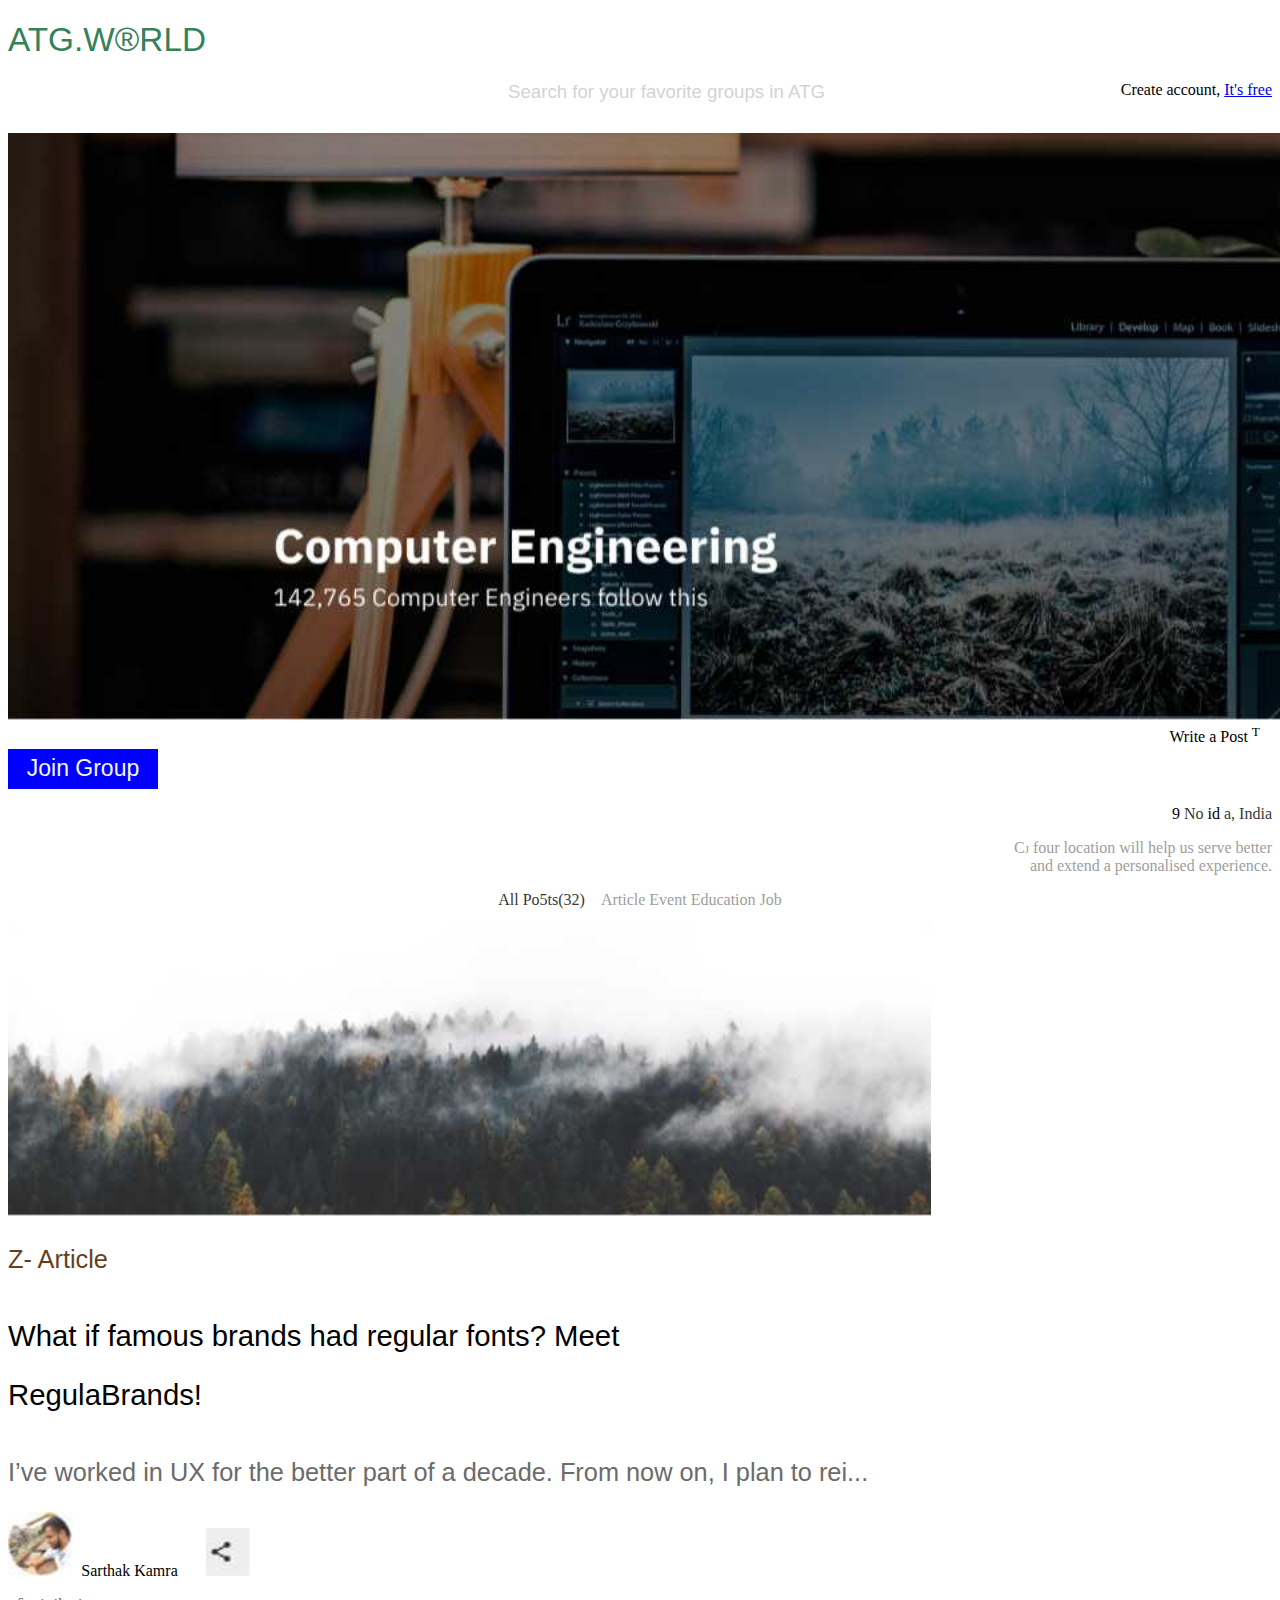
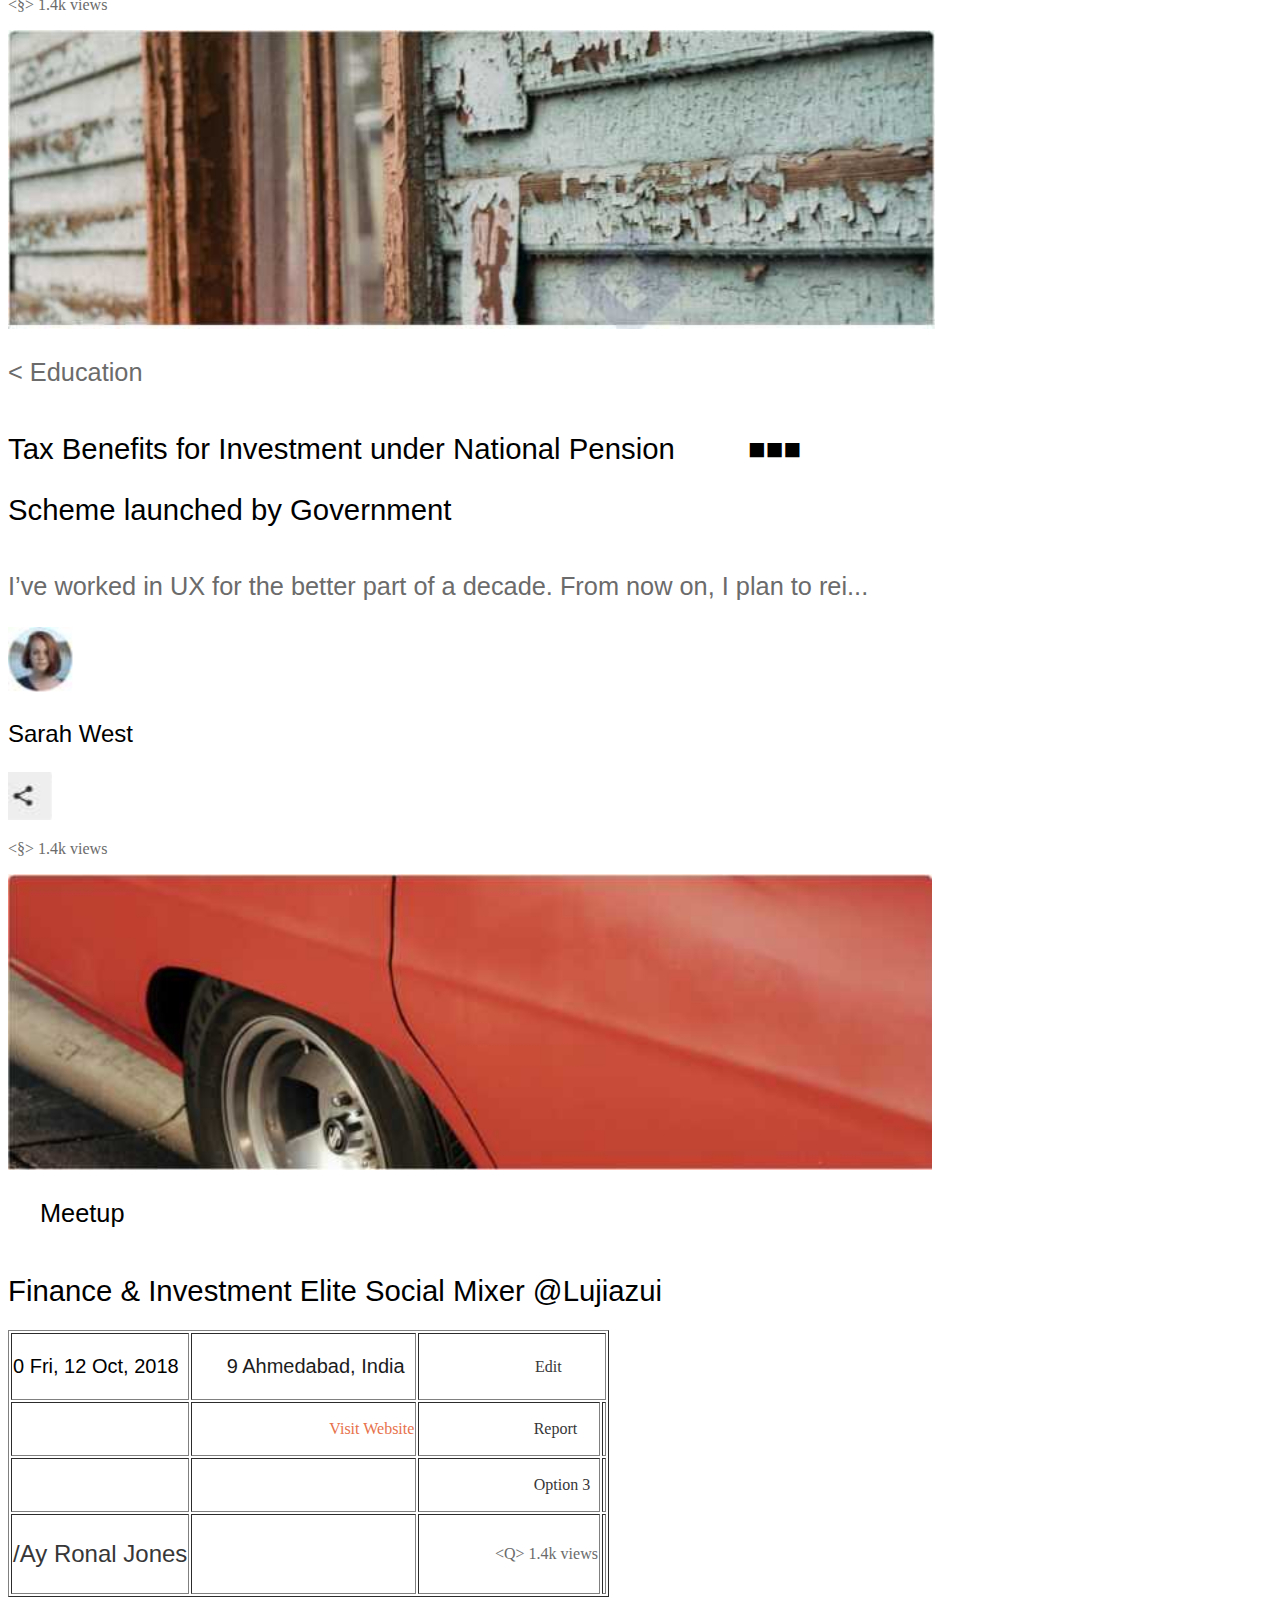
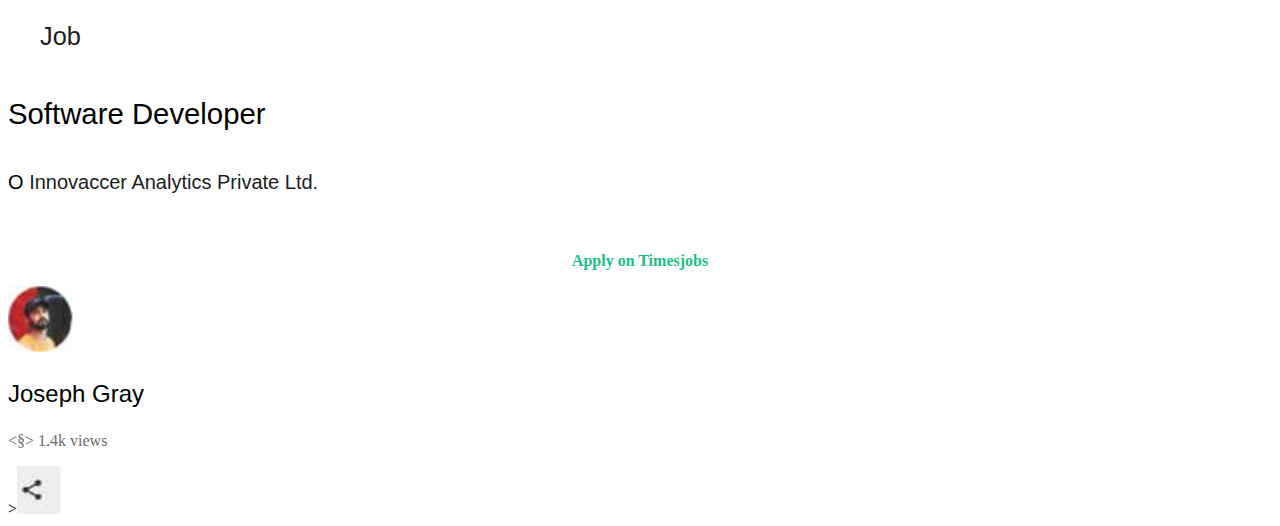
<file: Task_2.html>
﻿<!DOCTYPE html>
<html>
<head><meta http-equiv="content-type" content="text/html; charset=UTF-8"><meta name="author" content="LENOVO"><title>Not Logged In - Desktop</title>
	<link rel="stylesheet" href="Task_2.css">
</head>
<body style="background-color:#FFFFFF;">
    
<header id="header">
   
          <h1><a name="caption1"></a><a name="bookmark0"></a><span class="logo" style="color:#36805A;">ATG.W®RLD</span></h1>
          <p class="search"> Search for your favorite groups in ATG</p>
          <p class="account align">Create account, <a href="register.html">It's free</a></p>
  <br>
</header>

<img src="index-1.jpg" style="width:1438pt;height:440pt position: relative;"/>

<div class="horizontal">
   <div class="align">
	Write a Post <sup>T</sup>&nbsp; &nbsp; <button class="option">Join Group</button>
	<p class="font3">9 <span class="font3" style="color:#373738;">No </span><span class="font3">id </span><span class="font3" style="color:#373738;">a, India</span></p>
      <p style="padding:0pt 0pt 0pt 23pt;"><span class="font3" style="font-variant:small-caps;color:#9E9E9E;">Cj</span><span class="font2" style="color:#9E9E9E;"> four location will help us serve better<br>and extend a personalised experience.</span></p>
    </div>
    
	<p class="link" style="color:#373738; text-align: center;">All Po5ts(32) &nbsp; &nbsp;<span class="font4" style="color:#9E9E9E;">Article Event Education Job</span></p>
    
	<div class="post">
		<img src="index-3.jpg" style="width:692pt;height:218pt;"/>
       <p class="font7" style="padding:0pt 0pt 15pt 0pt;color:#653F1D;">Z- <span class="font7">Article</span></p>
       <h2 style="text-align:justify;padding:0pt 0pt 4pt 0pt;"><a name="bookmark1"></a><span class="font8">What if famous brands had regular fonts? Meet </span></h2>
       <h2 style="padding:0pt 0pt 15pt 0pt;"><a name="bookmark2"></a><span class="font8">RegulaBrands!</span></h2>
       <p class="font7" style="color:#6B6B6B;">I’ve worked in UX for the better part of a decade. From now on, I plan to rei...</p>
       <img src="index-4.jpg" style="width:49pt;height:48pt;"/> &nbsp;Sarthak Kamra
       &nbsp; &nbsp; &nbsp; <img src="index-5.jpg" style="width:33pt;height:36pt;"/>
       <p class="font4" style="color:#6B6B6B;">&lt;§&gt; 1.4k views</p>
      
      
       <img src="index-6.jpg" style="width:695pt;height:224pt;"/>
      <p class="font7" style="padding:0pt 0pt 15pt 0pt;color:#6B6B6B;">&lt; <span class="font7">Education</span></p>
      <h2 style="text-align:justify;padding:0pt 0pt 5pt 0pt;"><a name="bookmark3"></a><span class="font8">Tax Benefits for Investment under National Pension &nbsp;&nbsp;&nbsp;&nbsp;&nbsp;&nbsp;&nbsp;&nbsp;■■■</span></h2>
      <h2 style="padding:0pt 0pt 15pt 0pt;"><a name="bookmark4"></a><span class="font8">Scheme launched by Government</span></h2>
      <p class="font7" style="color:#6B6B6B;">I’ve worked in UX for the better part of a decade. From now on, I plan to rei...</p>  
      <img src="index-7.jpg" style="width:49pt;height:49pt;"/></td><td>
      <p class="font6">Sarah West</p>
      <img src="index-8.jpg" style="width:33pt;height:36pt;"/>
      <p class="font4" style="color:#6B6B6B;">&lt;§&gt; 1.4k views</p>


      <img src="index-9.jpg" style="width:693pt;height:222pt;"/>
      <p class="font7" style="text-indent:1pt;padding:0pt 0pt 15pt 23pt;">Meetup</p>
     <h2 style="padding:0pt 0pt 2pt 0pt;"><a name="bookmark5"></a><span class="font8">Finance &amp; Investment Elite Social Mixer @Lujiazui</span></h2>
     <table border="1">
     <tr><td style="vertical-align:middle;">
    <p class="font5">0 Fri, 12 Oct, 2018</p></td><td style="vertical-align:middle;">
    <p class="font5" style="padding:0pt 0pt 0pt 25pt;color:#1C1C1C;">9 Ahmedabad, India</p></td><td colspan="2" style="vertical-align:middle;">
    <p class="font3" style="padding:0pt 0pt 0pt 86pt;color:#373738;">Edit</p></td></tr>
    <tr><td></td><td style="vertical-align:middle;">
    <p class="font4" style="padding:0pt 0pt 0pt 102pt;color:#E7714B;">Visit Website</p></td><td>
    <p class="font4" style="padding:0pt 0pt 0pt 85pt;color:#373738;">Report</p></td><td></td></tr>
    <tr><td></td><td></td><td>
    <p class="font3" style="padding:0pt 0pt 0pt 85pt;color:#373738;">Option 3</p></td><td></td></tr>
    <tr><td style="vertical-align:middle;">
<p class="font6" style="color:#373738;">/Ay <span class="font6">Ronal Jones</span></p></td><td></td><td style="vertical-align:middle;">
<p class="font4" style="padding:0pt 0pt 0pt 56pt;color:#6B6B6B;">&lt;Q&gt; 1.4k views</p></td><td></td></tr>
</table>

<p class="font7" style="text-indent:1pt;padding:0pt 0pt 15pt 23pt;color:#1C1C1C;">Job</p>
<h2 style="padding:0pt 0pt 15pt 0pt;"><a name="bookmark6"></a><span class="font8">Software Developer</span></h2>
<p class="font5" style="padding:0pt 0pt 29pt 0pt;">O <span class="font5" style="color:#1C1C1C;">Innovaccer Analytics Private Ltd.</span></p>
<p style="text-align:center;"><span class="font2" style="font-weight:bold;color:#1DBF84;">Apply on Timesjobs</span></p>
<img src="index-10.jpg" style="width:49pt;height:49pt;"/>
<p class="font6">Joseph Gray</p>
<p class="font4" style="color:#6B6B6B;">&lt;§&gt; 1.4k views</p>><img src="index-11.jpg" style="width:33pt;height:36pt;"/>
    
</div>    
</div>
</body>
</html>
</file>
<file: Task_2.css>
body{
    position:relative;
}


.logo {
     font:25pt Arial, sans-serif;
     align-items: left;    
}
 .search { 
     font:14pt Arial, sans-serif;
     position:absolute;
     border-radius: 25px;
     border: 1px solid glass;
     background-color: white;
     width: 330px;
     height: 20px;
     color: lightgray;
    left: 500px;
    margin-top: 0px;
    }


    .align{
        text-align: right;
    }

    .link{
        color:#1C1C1C;
        text-align: center;
        margin-top: 0px;
    }

    .option{
      display:block;
  text-align: center;
  border:2px;
  border-radius: 2px solid black;
   border-style: inherit;
   background-color: blue;
   height: 40px;
   width:150px;
   font-size: 23px;
   margin-top: 3px;
   color: whitesmoke;
  right:400px;
    }

 .font5 { font:15pt Arial, sans-serif; }
 .font6 { font:18pt Arial, sans-serif; }
 .font7 { font:19pt Arial, sans-serif; }
 .font8 { font:22pt Arial, sans-serif; }

 .font10 { font:33pt Arial, sans-serif; }
</file>
